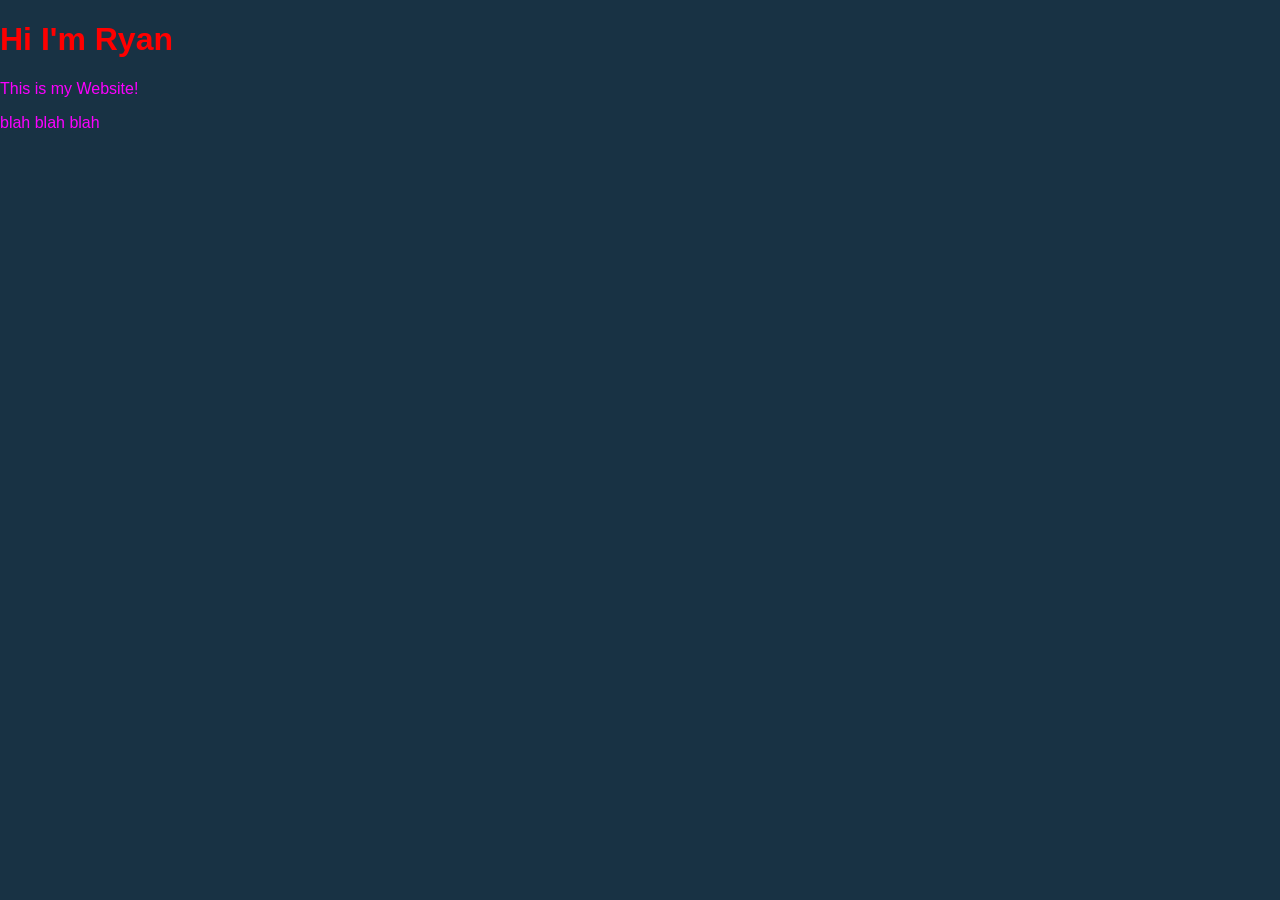
<file: Index.html>
<!DOCTYPE html>
<html lang="en">
<head>
    <meta charset="UTF-8"> 
    <meta name="viewport" content="width=device-width, initial-scale=1.0">
    <title>Document</title>
    <style>
        body {
            font-family: Arial, sans-serif;
            background-color: #183244;
            margin: 0;
            padding: 0;
        }
        h1 {
            color: #ff0000;
        }
        p {
            color: #fb00ff;
        }
    </style>
</head>
    <h1>Hi I'm Ryan</h1>
    <p>This is my Website!</p>  
    <p> blah blah blah </p>
<body>

</body>
</html>
</file>
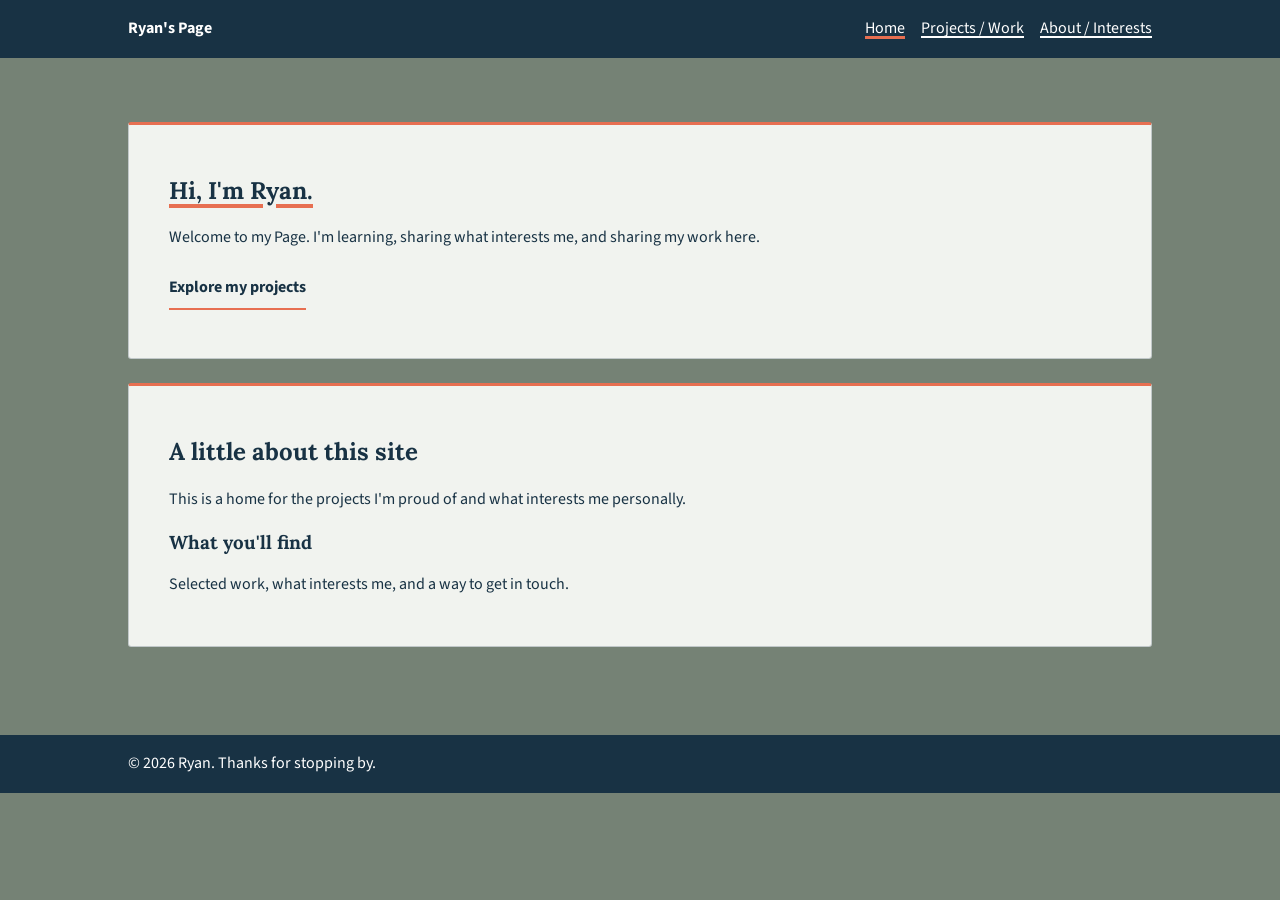
<file: index.html>
<!DOCTYPE html>
<html lang="en">
<head>
    <meta charset="UTF-8">
    <meta name="viewport" content="width=device-width, initial-scale=1.0">
    <meta name="description" content="Ryan's personal portfolio and selected work.">
    <title>Home | Ryan's Page</title>
    <link rel="preconnect" href="https://fonts.googleapis.com">
    <link rel="preconnect" href="https://fonts.gstatic.com" crossorigin>
    <link href="https://fonts.googleapis.com/css2?family=Lora:wght@400;700&family=Source+Sans+3:wght@400;600;700&display=swap" rel="stylesheet">
    <link rel="stylesheet" href="styles.css">
</head>
<body>
    <header>
        <p>Ryan's Page</p>
        <nav aria-label="Main navigation">
            <ul>
                <li><a href="index.html" aria-current="page">Home</a></li>
                <li><a href="projects.html">Projects / Work</a></li>
                <li><a href="about.html">About / Interests</a></li>
            </ul>
        </nav>
    </header>

    <main>
        <section class="welcome" aria-labelledby="welcome-heading">
            <h1 id="welcome-heading">Hi, I'm Ryan.</h1>
            <p>Welcome to my Page. I'm learning, sharing what interests me, and sharing my work here.</p>
            <p><a class="button" href="projects.html">Explore my projects</a></p>
        </section>

        <section aria-labelledby="featured-heading">
            <h2 id="featured-heading">A little about this site</h2>
            <p>This is a home for the projects I'm proud of and what interests me personally.</p>
            <h3>What you'll find</h3>
            <p>Selected work, what interests me, and a way to get in touch.</p>
        </section>
    </main>

    <footer>
        <p>&copy; 2026 Ryan. Thanks for stopping by.</p>
    </footer>
</body>
</html>
</file>
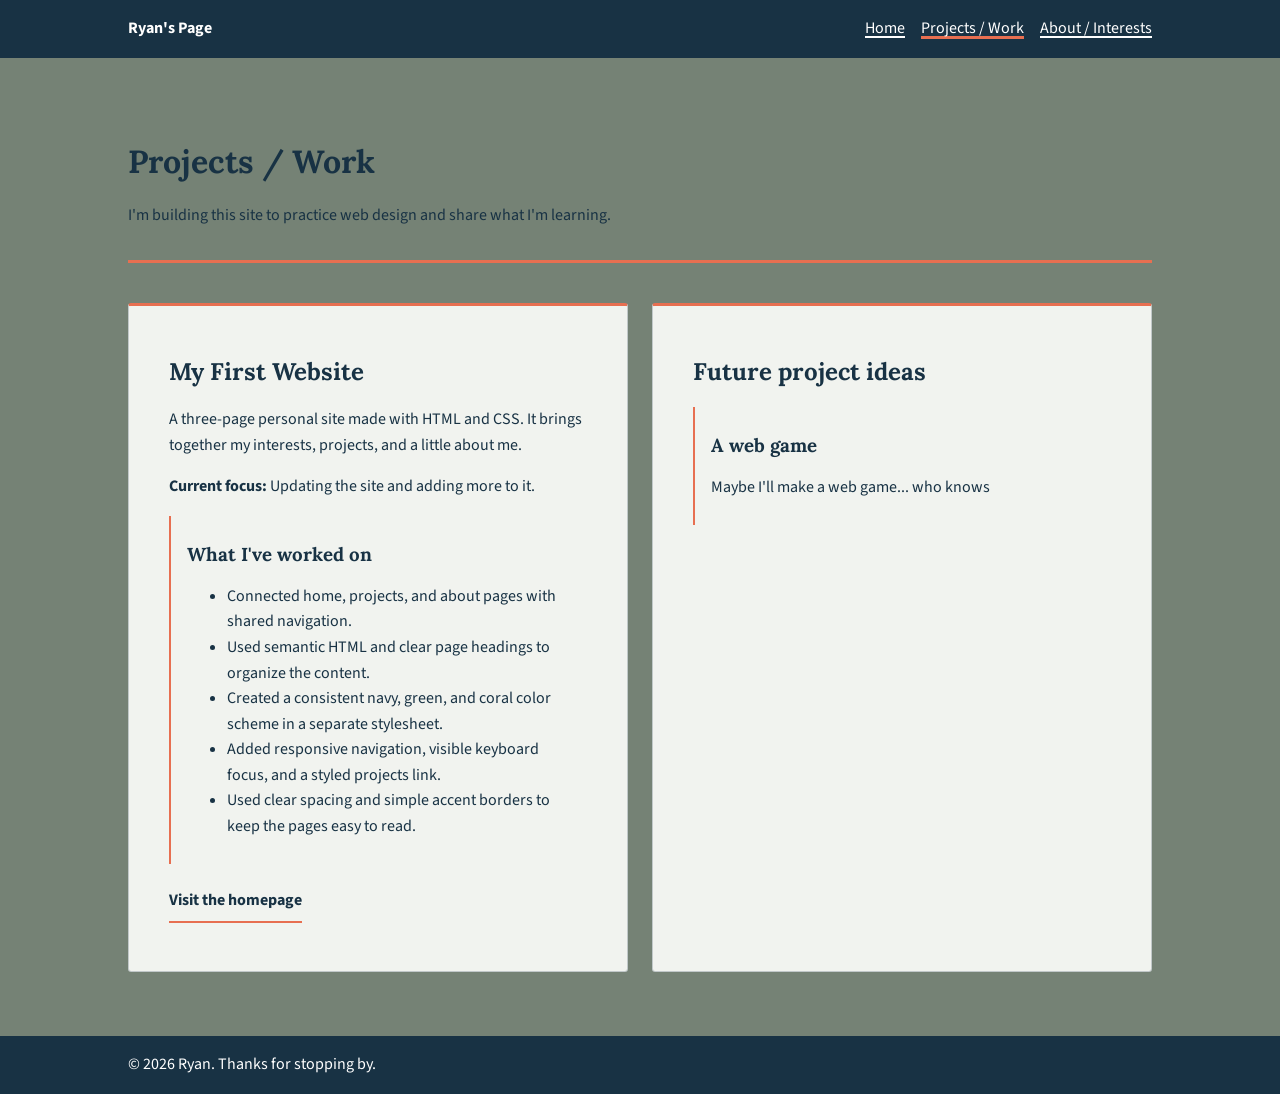
<file: projects.html>
<!DOCTYPE html>
<html lang="en">
<head>
    <meta charset="UTF-8">
    <meta name="viewport" content="width=device-width, initial-scale=1.0">
    <meta name="description" content="Selected projects and work by Ryan.">
    <title>Projects / Work | Ryan's Page</title>
    <link rel="preconnect" href="https://fonts.googleapis.com">
    <link rel="preconnect" href="https://fonts.gstatic.com" crossorigin>
    <link href="https://fonts.googleapis.com/css2?family=Lora:wght@400;700&family=Source+Sans+3:wght@400;600;700&display=swap" rel="stylesheet">
    <link rel="stylesheet" href="styles.css">
</head>
<body>
    <header>
        <p>Ryan's Page</p>
        <nav aria-label="Main navigation">
            <ul>
                <li><a href="index.html">Home</a></li>
                <li><a href="projects.html" aria-current="page">Projects / Work</a></li>
                <li><a href="about.html">About / Interests</a></li>
            </ul>
        </nav>
    </header>

    <main>
        <header>
            <h1>Projects / Work</h1>
            <p>I'm building this site to practice web design and share what I'm learning.</p>
        </header>

        <div class="project-grid">
            <section aria-labelledby="projects-heading">
                <h2 id="projects-heading">My First Website</h2>
                <p>A three-page personal site made with HTML and CSS. It brings together my interests, projects, and a little about me.</p>
                <p><strong>Current focus:</strong> Updating the site and adding more to it.</p>
                <article class="project-card" aria-labelledby="website-details-heading">
                    <h3 id="website-details-heading">What I've worked on</h3>
                    <ul>
                        <li>Connected home, projects, and about pages with shared navigation.</li>
                        <li>Used semantic HTML and clear page headings to organize the content.</li>
                        <li>Created a consistent navy, green, and coral color scheme in a separate stylesheet.</li>
                        <li>Added responsive navigation, visible keyboard focus, and a styled projects link.</li>
                        <li>Used clear spacing and simple accent borders to keep the pages easy to read.</li>
                    </ul>
                </article>
                <p><a class="button" href="index.html">Visit the homepage</a></p>
            </section>

            <section aria-labelledby="future-projects-heading">
                <h2 id="future-projects-heading">Future project ideas</h2>
                <article class="project-card" aria-labelledby="web-game-heading">
                    <h3 id="web-game-heading">A web game</h3>
                    <p>Maybe I'll make a web game... who knows</p>
                </article>
            </section>
        </div>
    </main>

    <footer>
        <p>&copy; 2026 Ryan. Thanks for stopping by.</p>
    </footer>
</body>
</html>
</file>
<file: styles.css>
:root {
    color-scheme: light;
    --color-navy: #183244;
    --color-greenish: #758275;
    --color-coral: #E76F51;
    --color-light: #FFFFFF;
    --color-surface: #F1F3EF;
    --font-body: "Source Sans 3", Arial, sans-serif;
    --font-heading: "Lora", Georgia, serif;
    --space-1: 0.5rem;
    --space-2: 1rem;
    --space-3: 1.5rem;
    --space-4: 2rem;
    --space-5: 2.5rem;
    --space-6: 3rem;
    --space-7: 3.5rem;
    --space-8: 4rem;
}

* {
    box-sizing: border-box;
}

body {
    min-height: 100vh;
    margin: 0;
    background-color: var(--color-greenish);
    color: var(--color-navy);
    font-family: var(--font-body);
    line-height: 1.6;
}

body > header,
body > footer {
    background-color: var(--color-navy);
    color: var(--color-light);
    padding: var(--space-2) max(var(--space-3), calc((100% - 64rem) / 2));
}

body > header {
    display: flex;
    align-items: center;
    justify-content: space-between;
    gap: var(--space-2);
}

body > header > p {
    margin: 0;
    font-weight: 700;
}

nav ul {
    display: flex;
    flex-wrap: wrap;
    gap: var(--space-2);
    margin: 0;
    padding: 0;
    list-style: none;
}

a {
    color: var(--color-navy);
    text-decoration-thickness: 0.1em;
    text-underline-offset: 0.2em;
}

body > header a {
    color: var(--color-light);
}

a:hover,
a[aria-current="page"] {
    text-decoration-color: var(--color-coral);
    text-decoration-thickness: 0.2em;
}

a:focus-visible {
    outline: 3px solid var(--color-coral);
    outline-offset: 3px;
}

input,
textarea {
    width: 100%;
    max-width: 32rem;
    border: 2px solid var(--color-navy);
    border-radius: 0.2rem;
    padding: var(--space-1);
    background-color: var(--color-light);
    color: var(--color-navy);
    font: inherit;
}

input:focus-visible,
textarea:focus-visible,
button:focus-visible {
    outline: 3px solid var(--color-navy);
    outline-offset: 3px;
}

button.button {
    border: 2px solid var(--color-navy);
    border-bottom-color: var(--color-coral);
    background-color: var(--color-light);
    color: var(--color-navy);
    font: inherit;
    cursor: pointer;
}

input[aria-invalid="true"],
textarea[aria-invalid="true"] {
    border-width: 3px;
    border-color: var(--color-navy);
}

.field-error {
    display: block;
    width: fit-content;
    margin-top: var(--space-1);
    border-left: 3px solid var(--color-coral);
    padding: var(--space-1);
    background-color: var(--color-light);
    color: var(--color-navy);
    font-weight: 700;
}

.field-error[hidden] {
    display: none;
}

main {
    width: min(100% - var(--space-6), 64rem);
    margin: 0 auto;
    padding: var(--space-6) 0;
}

main > header {
    border-bottom: 3px solid var(--color-coral);
    margin-bottom: var(--space-4);
    padding-bottom: var(--space-2);
}

main > section {
    margin: 0 0 var(--space-3);
    border: 1px solid rgb(24 50 68 / 22%);
    border-top: 3px solid var(--color-coral);
    border-radius: 0.2rem;
    padding: var(--space-2) var(--space-3);
    background-color: var(--color-surface);
}

.welcome {
    margin-bottom: var(--space-3);
}

#welcome-heading {
    text-decoration: underline;
    text-decoration-color: var(--color-coral);
    text-decoration-thickness: 0.15em;
    text-underline-offset: 0.2em;
}

.button {
    display: inline-block;
    border-bottom: 2px solid var(--color-coral);
    padding: var(--space-1) 0;
    font-weight: 700;
    text-decoration: none;
}

.button:hover {
    border-bottom-color: var(--color-navy);
}

h1,
h2,
h3 {
    font-family: var(--font-heading);
    line-height: 1.2;
}

article {
    margin: var(--space-2) 0;
    border-left: 2px solid var(--color-coral);
    padding: var(--space-1) var(--space-2);
}

.project-card {
    padding: var(--space-1) var(--space-2);
}

.project-grid {
    display: grid;
    grid-template-columns: minmax(0, 1fr);
    gap: var(--space-3);
}

.project-grid > section {
    min-width: 0;
    margin: 0;
    border: 1px solid rgb(24 50 68 / 22%);
    border-top: 3px solid var(--color-coral);
    border-radius: 0.2rem;
    padding: var(--space-2) var(--space-3);
    background-color: var(--color-surface);
}

body > footer {
    margin-top: auto;
}

body > footer p {
    margin: 0;
}

img {
    display: block;
    max-width: 100%;
    height: auto;
    margin-inline: auto;
}

main > section[aria-labelledby="image-heading"] figure {
    width: fit-content;
    max-width: 100%;
    margin-inline: auto;
}

main > section[aria-labelledby="image-heading"] figcaption {
    text-align: center;
}

@media (max-width: 36rem) {
    body > header {
        align-items: flex-start;
        flex-direction: column;
    }
}

@media (min-width: 36rem) and (max-width: 64rem) {
    body > header {
        padding-inline: var(--space-4);
    }

    nav ul {
        gap: var(--space-3);
    }

    main {
        width: min(100% - var(--space-8), 58rem);
        padding-block: var(--space-7);
    }

    main > section {
        padding: var(--space-3) var(--space-4);
    }

    .project-grid > section {
        padding: var(--space-3) var(--space-4);
    }
}

@media (min-width: 64rem) {
    main {
        padding-block: var(--space-8);
    }

    main > header {
        margin-bottom: var(--space-5);
    }

    main > section {
        padding: var(--space-4) var(--space-5);
    }

    .project-grid > section {
        padding: var(--space-4) var(--space-5);
    }
}

@media (min-width: 36rem) {
    .project-grid {
        grid-template-columns: repeat(2, minmax(0, 1fr));
    }
}
</file>
